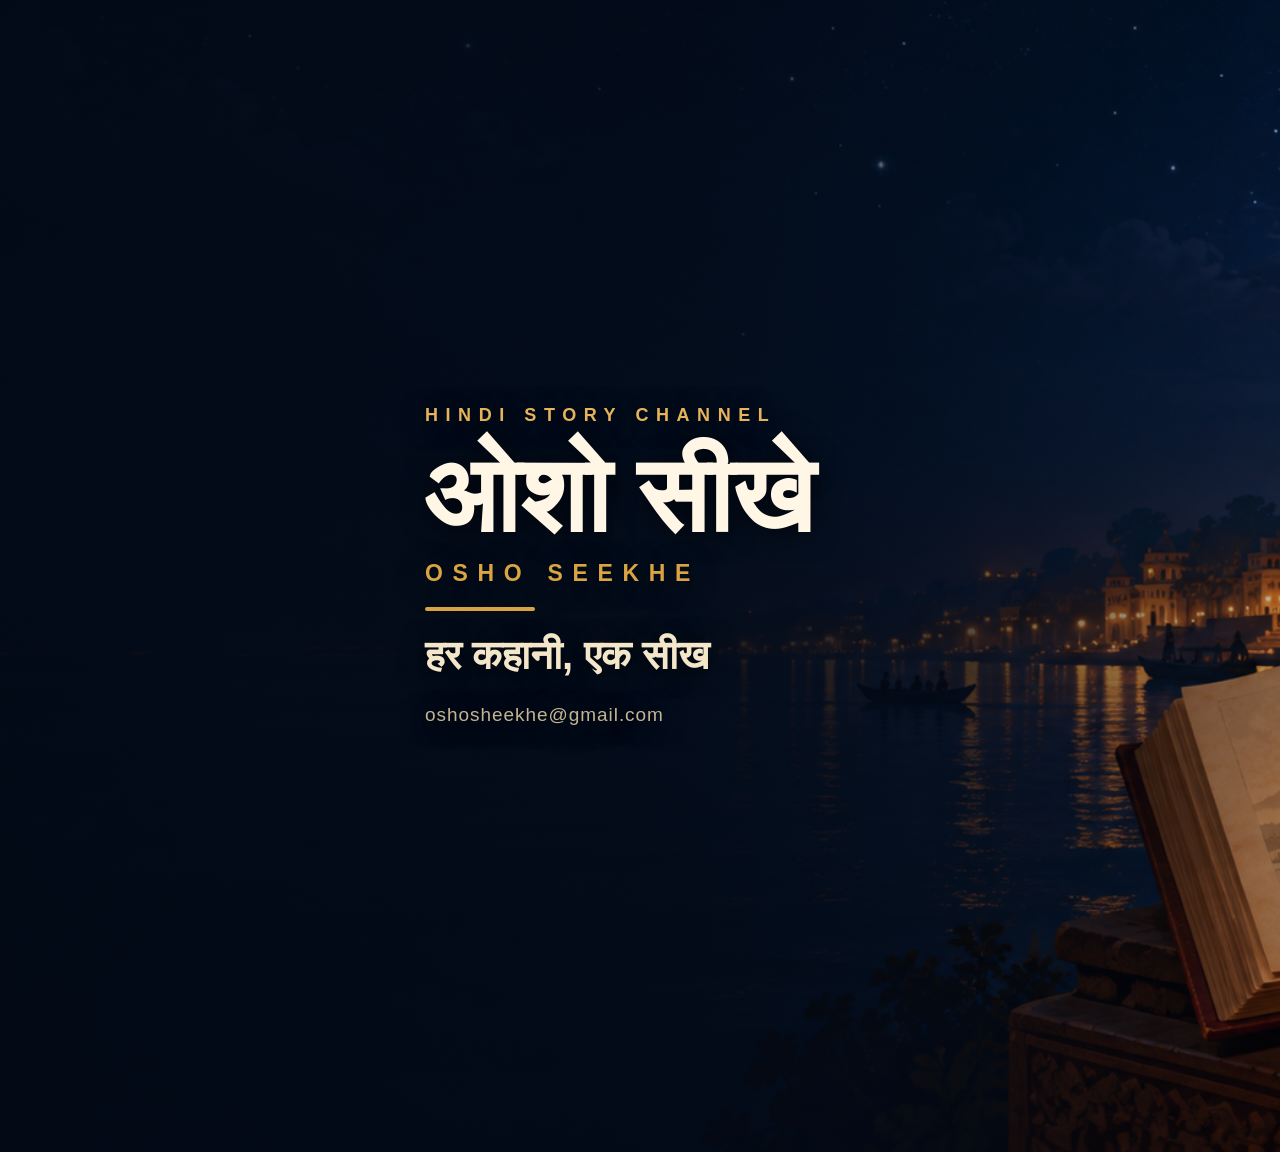
<file: channel/banner.html>
<!doctype html>
<html lang="hi">
<head>
<meta charset="utf-8">
<style>
  html, body {
    margin: 0;
    width: 2048px;
    height: 1152px;
    overflow: hidden;
    background: #061225;
  }
  .banner {
    position: relative;
    width: 2048px;
    height: 1152px;
    background: url("banner-raw.png") center center / cover no-repeat;
  }
  .banner::after {
    content: "";
    position: absolute;
    inset: 0;
    z-index: 1;
    background: linear-gradient(
      90deg,
      rgba(3, 10, 22, 0.95) 0%,
      rgba(3, 10, 22, 0.80) 34%,
      rgba(3, 10, 22, 0.28) 62%,
      rgba(3, 10, 22, 0) 100%
    );
  }
  .text {
    position: absolute;
    z-index: 2;
    left: 425px;
    top: 405px;
    width: 790px;
    color: #f7edd8;
    font-family: "Nirmala UI", "Segoe UI", sans-serif;
    text-shadow: 0 4px 26px rgba(0, 0, 0, 0.62);
  }
  .kicker {
    font-family: "Segoe UI", sans-serif;
    font-size: 18px;
    letter-spacing: 0.42em;
    text-transform: uppercase;
    color: #e8b45b;
    font-weight: 600;
    margin-bottom: 12px;
  }
  h1 {
    margin: 0;
    font-size: 106px;
    line-height: 1.08;
    font-weight: 700;
    color: #fff6e5;
    letter-spacing: -0.01em;
  }
  .latin {
    font-family: "Segoe UI", sans-serif;
    font-size: 23px;
    letter-spacing: 0.42em;
    color: #d9a441;
    margin-top: 8px;
    font-weight: 600;
  }
  .rule {
    width: 110px;
    height: 4px;
    background: #d9a441;
    margin: 20px 0 17px;
    border-radius: 2px;
  }
  .tagline {
    font-size: 40px;
    line-height: 1.35;
    color: #f4e6c8;
    font-weight: 600;
  }
  .email {
    font-family: "Segoe UI", sans-serif;
    font-size: 19px;
    letter-spacing: 0.05em;
    color: #c5b491;
    margin-top: 22px;
  }
</style>
</head>
<body>
  <div class="banner">
    <div class="text">
      <div class="kicker">Hindi Story Channel</div>
      <h1>ओशो सीखे</h1>
      <div class="latin">OSHO SEEKHE</div>
      <div class="rule"></div>
      <div class="tagline">हर कहानी, एक सीख</div>
      <div class="email">oshosheekhe@gmail.com</div>
    </div>
  </div>
</body>
</html>
</file>
